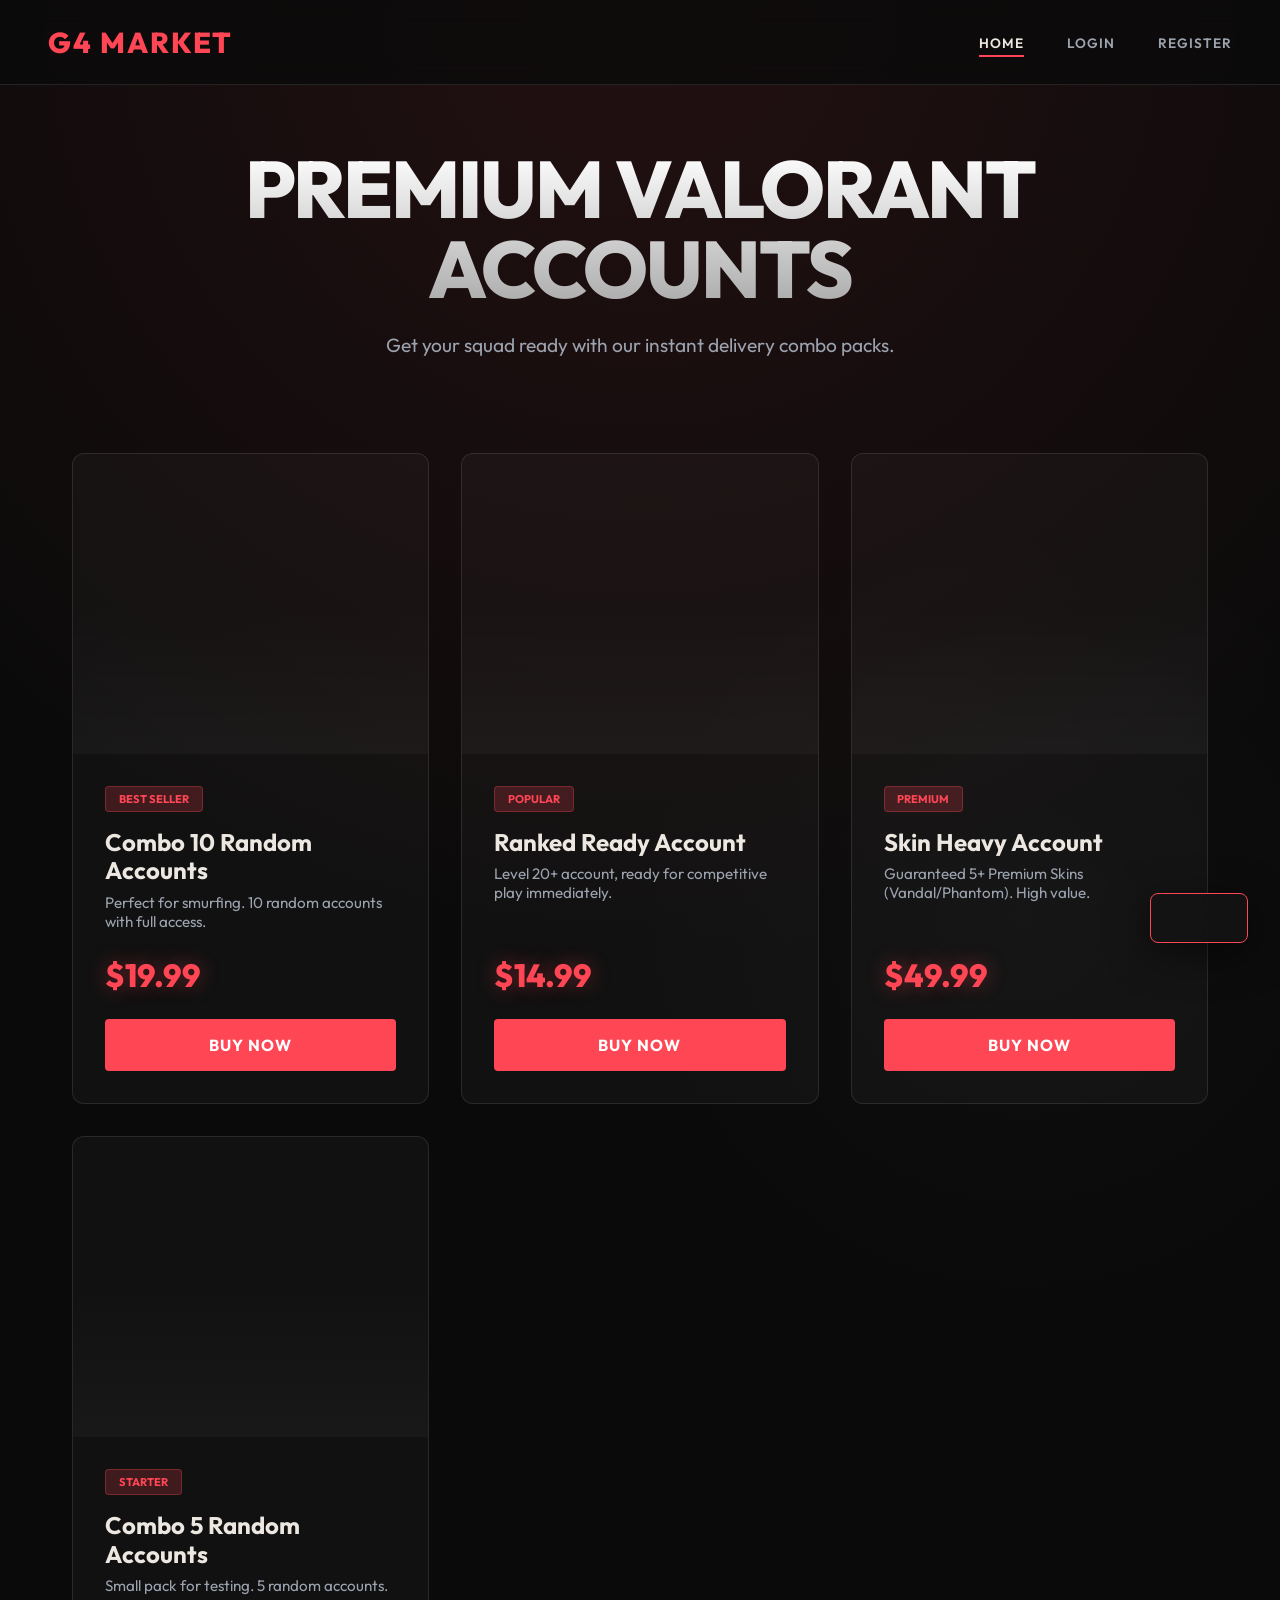
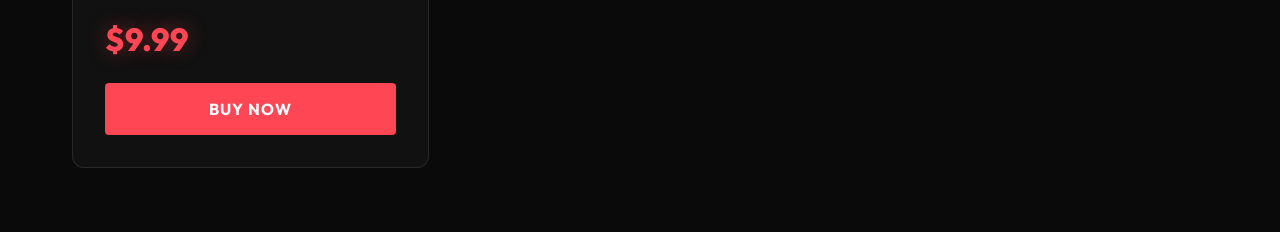
<file: index.html>
<!DOCTYPE html>
<!DOCTYPE html>
<html lang="en">

<head>
    <meta charset="UTF-8">
    <meta name="viewport" content="width=device-width, initial-scale=1.0">
    <title>G4 Market - Valorant Accounts</title>
    <link rel="stylesheet" href="static/style.css">
    <link href="https://fonts.googleapis.com/css2?family=Outfit:wght@300;400;600;700;800&display=swap" rel="stylesheet">
</head>

<body>
    <nav class="navbar">
        <div class="logo">G4 MARKET</div>
        <div class="nav-links">
            <a href="#" id="nav-home" class="active">Home</a>
            <a href="#" id="nav-history" style="display: none;">Order History</a>
            <a href="#" id="nav-login">Login</a>
            <a href="#" id="nav-register">Register</a>
            <a href="#" id="nav-logout" style="display: none;">Logout</a>
            <span id="user-display" style="display: none;"></span>
        </div>
    </nav>

    <div class="container">
        <!-- Home Section -->
        <section id="home-section" class="active-section">
            <div class="hero">
                <h1>PREMIUM VALORANT ACCOUNTS</h1>
                <p>Get your squad ready with our instant delivery combo packs.</p>
            </div>

            <div class="product-grid">
                <!-- Product 1 -->
                <div class="product-card spotlight-card">
                    <div class="product-image"
                        style="background-image: url('https://media.valorant-api.com/agents/e370fa57-4757-3604-3648-499e1f642d3f/fullportrait.png');">
                    </div>
                    <div class="product-details">
                        <div class="product-tag">BEST SELLER</div>
                        <h2>Combo 10 Random Accounts</h2>
                        <p class="description">Perfect for smurfing. 10 random accounts with full access.</p>
                        <div class="price">$19.99</div>
                        <button class="btn-primary buy-btn" data-name="Combo 10 Random Valorant Accounts"
                            data-price="19.99">BUY NOW</button>
                    </div>
                </div>

                <!-- Product 2 -->
                <div class="product-card spotlight-card">
                    <div class="product-image"
                        style="background-image: url('https://media.valorant-api.com/agents/add6443a-41bd-e414-f6ad-e58d267f4e95/fullportrait.png');">
                    </div>
                    <div class="product-details">
                        <div class="product-tag">POPULAR</div>
                        <h2>Ranked Ready Account</h2>
                        <p class="description">Level 20+ account, ready for competitive play immediately.</p>
                        <div class="price">$14.99</div>
                        <button class="btn-primary buy-btn" data-name="Ranked Ready Account (1)" data-price="14.99">BUY
                            NOW</button>
                    </div>
                </div>

                <!-- Product 3 -->
                <div class="product-card spotlight-card">
                    <div class="product-image"
                        style="background-image: url('https://media.valorant-api.com/agents/8e253930-4c05-31dd-1b6c-968525494517/fullportrait.png');">
                    </div>
                    <div class="product-details">
                        <div class="product-tag">PREMIUM</div>
                        <h2>Skin Heavy Account</h2>
                        <p class="description">Guaranteed 5+ Premium Skins (Vandal/Phantom). High value.</p>
                        <div class="price">$49.99</div>
                        <button class="btn-primary buy-btn" data-name="Skin Heavy Account (1)" data-price="49.99">BUY
                            NOW</button>
                    </div>
                </div>

                <!-- Product 4 -->
                <div class="product-card spotlight-card">
                    <div class="product-image"
                        style="background-image: url('https://media.valorant-api.com/agents/5f8d3a7f-467b-97f3-062c-13acf203c006/fullportrait.png');">
                    </div>
                    <div class="product-details">
                        <div class="product-tag">STARTER</div>
                        <h2>Combo 5 Random Accounts</h2>
                        <p class="description">Small pack for testing. 5 random accounts.</p>
                        <div class="price">$9.99</div>
                        <button class="btn-primary buy-btn" data-name="Combo 5 Random Valorant Accounts"
                            data-price="9.99">BUY NOW</button>
                    </div>
                </div>
            </div>
        </section>

        <!-- Auth Section -->
        <section id="auth-section" class="hidden-section">
            <div class="auth-container spotlight-card">
                <div id="login-form-container">
                    <h2>Login</h2>
                    <form id="login-form">
                        <div class="form-group">
                            <label>Username</label>
                            <input type="text" id="login-username" required>
                        </div>
                        <div class="form-group">
                            <label>Password</label>
                            <input type="password" id="login-password" required>
                        </div>
                        <button type="submit" class="btn-primary">Login</button>
                        <p class="switch-auth">Don't have an account? <a href="#" id="switch-to-register">Register</a>
                        </p>
                    </form>
                </div>

                <div id="register-form-container" style="display: none;">
                    <h2>Register</h2>
                    <form id="register-form">
                        <div class="form-group">
                            <label>Username</label>
                            <input type="text" id="register-username" required>
                        </div>
                        <div class="form-group">
                            <label>Password</label>
                            <input type="password" id="register-password" required>
                        </div>
                        <button type="submit" class="btn-primary">Register</button>
                        <p class="switch-auth">Already have an account? <a href="#" id="switch-to-login">Login</a></p>
                    </form>
                </div>
            </div>
        </section>

        <!-- Order History Section -->
        <section id="history-section" class="hidden-section">
            <h2>Your Order History</h2>
            <div id="orders-list">
                <!-- Orders will be populated here -->
            </div>
        </section>
    </div>

    <div id="notification" class="notification"></div>

    <script src="static/script.js"></script>
</body>

</html>
</file>
<file: static/style.css>
:root {
    --primary: #ff4655;
    --primary-dark: #d93644;
    --bg-dark: #0a0a0a;
    --bg-card: rgba(255, 255, 255, 0.03);
    --border-color: rgba(255, 255, 255, 0.1);
    --text-main: #ece8e1;
    --text-muted: #9ca3af;
    --spotlight-color: rgba(255, 70, 85, 0.15);
    --font-main: 'Outfit', sans-serif;
}

* {
    margin: 0;
    padding: 0;
    box-sizing: border-box;
    font-family: var(--font-main);
}

body {
    background-color: var(--bg-dark);
    color: var(--text-main);
    min-height: 100vh;
    overflow-x: hidden;
    background-image:
        radial-gradient(circle at 50% 0%, rgba(255, 70, 85, 0.1) 0%, transparent 50%),
        radial-gradient(circle at 80% 50%, rgba(255, 255, 255, 0.02) 0%, transparent 30%);
}

/* Navbar */
.navbar {
    display: flex;
    justify-content: space-between;
    align-items: center;
    padding: 1.5rem 3rem;
    background: rgba(10, 10, 10, 0.8);
    backdrop-filter: blur(12px);
    border-bottom: 1px solid var(--border-color);
    position: sticky;
    top: 0;
    z-index: 100;
}

.logo {
    font-size: 1.8rem;
    font-weight: 800;
    color: var(--primary);
    letter-spacing: 2px;
    text-transform: uppercase;
    position: relative;
}

.nav-links a {
    color: var(--text-muted);
    text-decoration: none;
    margin-left: 2.5rem;
    font-weight: 600;
    text-transform: uppercase;
    font-size: 0.85rem;
    letter-spacing: 1px;
    transition: all 0.3s ease;
    position: relative;
}

.nav-links a:hover,
.nav-links a.active {
    color: var(--text-main);
}

.nav-links a::after {
    content: '';
    position: absolute;
    bottom: -5px;
    left: 0;
    width: 0;
    height: 2px;
    background-color: var(--primary);
    transition: width 0.3s ease;
}

.nav-links a:hover::after,
.nav-links a.active::after {
    width: 100%;
}

#user-display {
    margin-left: 2rem;
    color: var(--primary);
    font-weight: 600;
    border: 1px solid var(--primary);
    padding: 0.2rem 0.8rem;
    border-radius: 2px;
    font-size: 0.8rem;
    text-transform: uppercase;
}

/* Container */
.container {
    max-width: 1200px;
    margin: 0 auto;
    padding: 4rem 2rem;
}

/* Sections & Animation */
.hidden-section {
    display: none;
}

.active-section {
    display: block;
    animation: fadeUp 0.6s cubic-bezier(0.16, 1, 0.3, 1);
}

@keyframes fadeUp {
    from {
        opacity: 0;
        transform: translateY(20px);
    }

    to {
        opacity: 1;
        transform: translateY(0);
    }
}

/* Hero */
.hero {
    text-align: center;
    margin-bottom: 6rem;
    position: relative;
}

.hero h1 {
    font-size: 5rem;
    font-weight: 800;
    line-height: 1;
    margin-bottom: 1.5rem;
    text-transform: uppercase;
    background: linear-gradient(180deg, #fff 0%, #aaa 100%);
    -webkit-background-clip: text;
    -webkit-text-fill-color: transparent;
    letter-spacing: -2px;
}

.hero p {
    color: var(--text-muted);
    font-size: 1.2rem;
    max-width: 600px;
    margin: 0 auto;
}

/* Spotlight Card Effect */
.spotlight-card {
    background: var(--bg-card);
    border: 1px solid var(--border-color);
    border-radius: 12px;
    position: relative;
    overflow: hidden;
    transition: transform 0.3s ease, box-shadow 0.3s ease;
}

.spotlight-card::before {
    content: '';
    position: absolute;
    top: 0;
    left: 0;
    right: 0;
    bottom: 0;
    border-radius: 12px;
    padding: 1px;
    /* Border width */
    background: radial-gradient(600px circle at var(--mouse-x) var(--mouse-y),
            rgba(255, 255, 255, 0.4),
            transparent 40%);
    -webkit-mask:
        linear-gradient(#fff 0 0) content-box,
        linear-gradient(#fff 0 0);
    -webkit-mask-composite: xor;
    mask-composite: exclude;
    pointer-events: none;
    opacity: 0;
    transition: opacity 0.3s;
}

.spotlight-card:hover::before {
    opacity: 1;
}

.spotlight-card:hover {
    transform: translateY(-5px);
    box-shadow: 0 20px 40px rgba(0, 0, 0, 0.4);
}

/* Product Grid */
.product-grid {
    display: grid;
    grid-template-columns: repeat(auto-fit, minmax(300px, 1fr));
    gap: 2rem;
    margin-top: 2rem;
}

.product-card {
    display: flex;
    flex-direction: column;
    min-height: auto;
    background: var(--bg-card);
    border: 1px solid var(--border-color);
    border-radius: 12px;
    overflow: hidden;
    transition: transform 0.3s ease, box-shadow 0.3s ease;
}

.product-image {
    height: 300px;
    background-size: cover;
    background-position: top center;
    background-repeat: no-repeat;
    position: relative;
    transition: transform 0.5s ease;
}

.product-image::after {
    content: '';
    position: absolute;
    bottom: 0;
    left: 0;
    width: 100%;
    height: 50%;
    background: linear-gradient(to top, var(--bg-card), transparent);
}

.product-card:hover .product-image {
    transform: scale(1.05);
}

.product-details {
    padding: 2rem;
    flex: 1;
    display: flex;
    flex-direction: column;
    position: relative;
    z-index: 2;
}

.product-tag {
    display: inline-block;
    background: rgba(255, 70, 85, 0.2);
    color: var(--primary);
    padding: 0.3rem 0.8rem;
    border-radius: 4px;
    font-size: 0.7rem;
    font-weight: 700;
    margin-bottom: 1rem;
    align-self: flex-start;
    border: 1px solid rgba(255, 70, 85, 0.3);
}

.product-details h2 {
    font-size: 1.5rem;
    margin-bottom: 0.5rem;
    line-height: 1.2;
}

.description {
    font-size: 0.95rem;
    margin-bottom: 1.5rem;
    flex-grow: 1;
    color: var(--text-muted);
}

.price {
    font-size: 2rem;
    margin-bottom: 1.5rem;
    font-weight: 800;
    color: var(--primary);
    text-shadow: 0 0 20px rgba(255, 70, 85, 0.4);
}

/* Buttons */
.btn-primary {
    background: var(--primary);
    color: #fff;
    border: none;
    padding: 1rem;
    font-size: 1rem;
    font-weight: 700;
    text-transform: uppercase;
    letter-spacing: 1px;
    cursor: pointer;
    position: relative;
    overflow: hidden;
    transition: all 0.3s ease;
    width: 100%;
    border-radius: 4px;
}

.btn-primary:hover {
    background: var(--primary-dark);
    box-shadow: 0 0 20px rgba(255, 70, 85, 0.4);
}

/* Auth Forms */
.auth-container {
    max-width: 450px;
    margin: 2rem auto;
    padding: 3rem;
    background: var(--bg-card);
    border-radius: 12px;
    border: 1px solid var(--border-color);
}

.auth-container h2 {
    margin-bottom: 2.5rem;
    text-align: center;
    text-transform: uppercase;
    font-size: 2rem;
    letter-spacing: 2px;
}

.form-group {
    margin-bottom: 1.5rem;
}

.form-group label {
    display: block;
    margin-bottom: 0.5rem;
    color: var(--text-muted);
    font-size: 0.9rem;
    text-transform: uppercase;
}

.form-group input {
    width: 100%;
    padding: 1rem;
    background: rgba(255, 255, 255, 0.05);
    border: 1px solid var(--border-color);
    color: var(--text-main);
    border-radius: 6px;
    transition: all 0.3s;
}

.form-group input:focus {
    outline: none;
    border-color: var(--primary);
    background: rgba(255, 255, 255, 0.1);
    box-shadow: 0 0 15px rgba(255, 70, 85, 0.2);
}

.switch-auth {
    margin-top: 1.5rem;
    text-align: center;
    font-size: 0.9rem;
    color: var(--text-muted);
}

.switch-auth a {
    color: var(--primary);
    text-decoration: none;
}

/* Order History */
.order-item {
    background: var(--bg-card);
    padding: 2rem;
    margin-bottom: 1.5rem;
    border-radius: 12px;
    border: 1px solid var(--border-color);
    transition: all 0.3s ease;
}

.order-item:hover {
    border-color: var(--primary);
    transform: translateX(10px);
}

.order-header {
    display: flex;
    justify-content: space-between;
    align-items: center;
    margin-bottom: 1.5rem;
    padding-bottom: 1rem;
    border-bottom: 1px solid var(--border-color);
}

.order-header h3 {
    color: var(--primary);
    font-size: 1.2rem;
}

.order-date {
    color: var(--text-muted);
    font-size: 0.9rem;
}

.account-list {
    display: grid;
    grid-template-columns: repeat(auto-fill, minmax(250px, 1fr));
    gap: 1rem;
}

.account-item {
    background: rgba(0, 0, 0, 0.3);
    padding: 1rem;
    border-radius: 6px;
    border: 1px solid rgba(255, 255, 255, 0.05);
    font-family: 'Courier New', monospace;
}

.acc-label {
    color: var(--text-muted);
    font-size: 0.8rem;
    text-transform: uppercase;
    letter-spacing: 1px;
    margin-right: 0.5rem;
}

/* Notification */
.notification {
    position: fixed;
    bottom: 2rem;
    right: 2rem;
    background: rgba(20, 20, 20, 0.95);
    backdrop-filter: blur(10px);
    border: 1px solid var(--primary);
    color: var(--text-main);
    padding: 1.5rem 3rem;
    border-radius: 8px;
    box-shadow: 0 10px 40px rgba(0, 0, 0, 0.5);
    transform: translateY(150%);
    transition: transform 0.3s ease;
    z-index: 1000;
}

.notification.show {
    transform: translateY(0);
}
</file>
